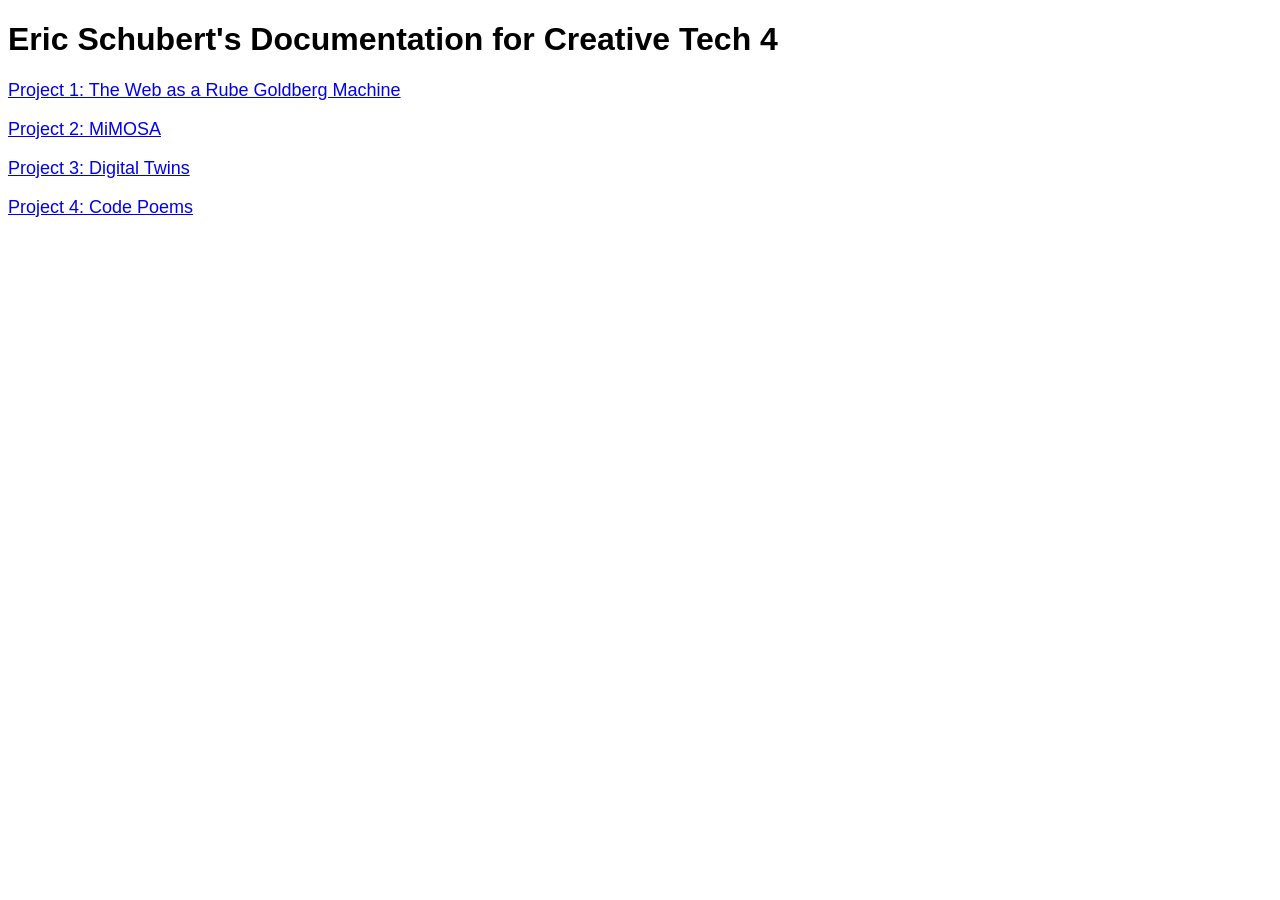
<file: index.html>
<!DOCTYPE html>
<html lang="en">
<head>
    <meta charset="UTF-8">
    <meta http-equiv="X-UA-Compatible" content="IE=edge">
    <meta name="viewport" content="width=device-width, initial-scale=1.0">
    <link rel="stylesheet" href="ctechstyle.css">
    <title>EricSchubert_Spring2022_CreativeTech4</title>
</head>
<body>
<h1>Eric Schubert's Documentation for Creative Tech 4</h1> 
<p><a href="rubegoldberg.html" target="_blank" rel="noopener noreferrer">Project 1: The Web as a Rube Goldberg Machine</a>
</p> 
<p><a href="mimosa.html" target="_blank" rel="noopener noreferrer">Project 2: MiMOSA</a>
</p>
<p><a href="digitaltwins.html" target="_blank" rel="noopener noreferrer">Project 3: Digital Twins</a>
</p>
<p><a href="codepoems.html" target="_blank" rel="noopener noreferrer">Project 4: Code Poems</a>
</p>   
</body>
</html>
</file>
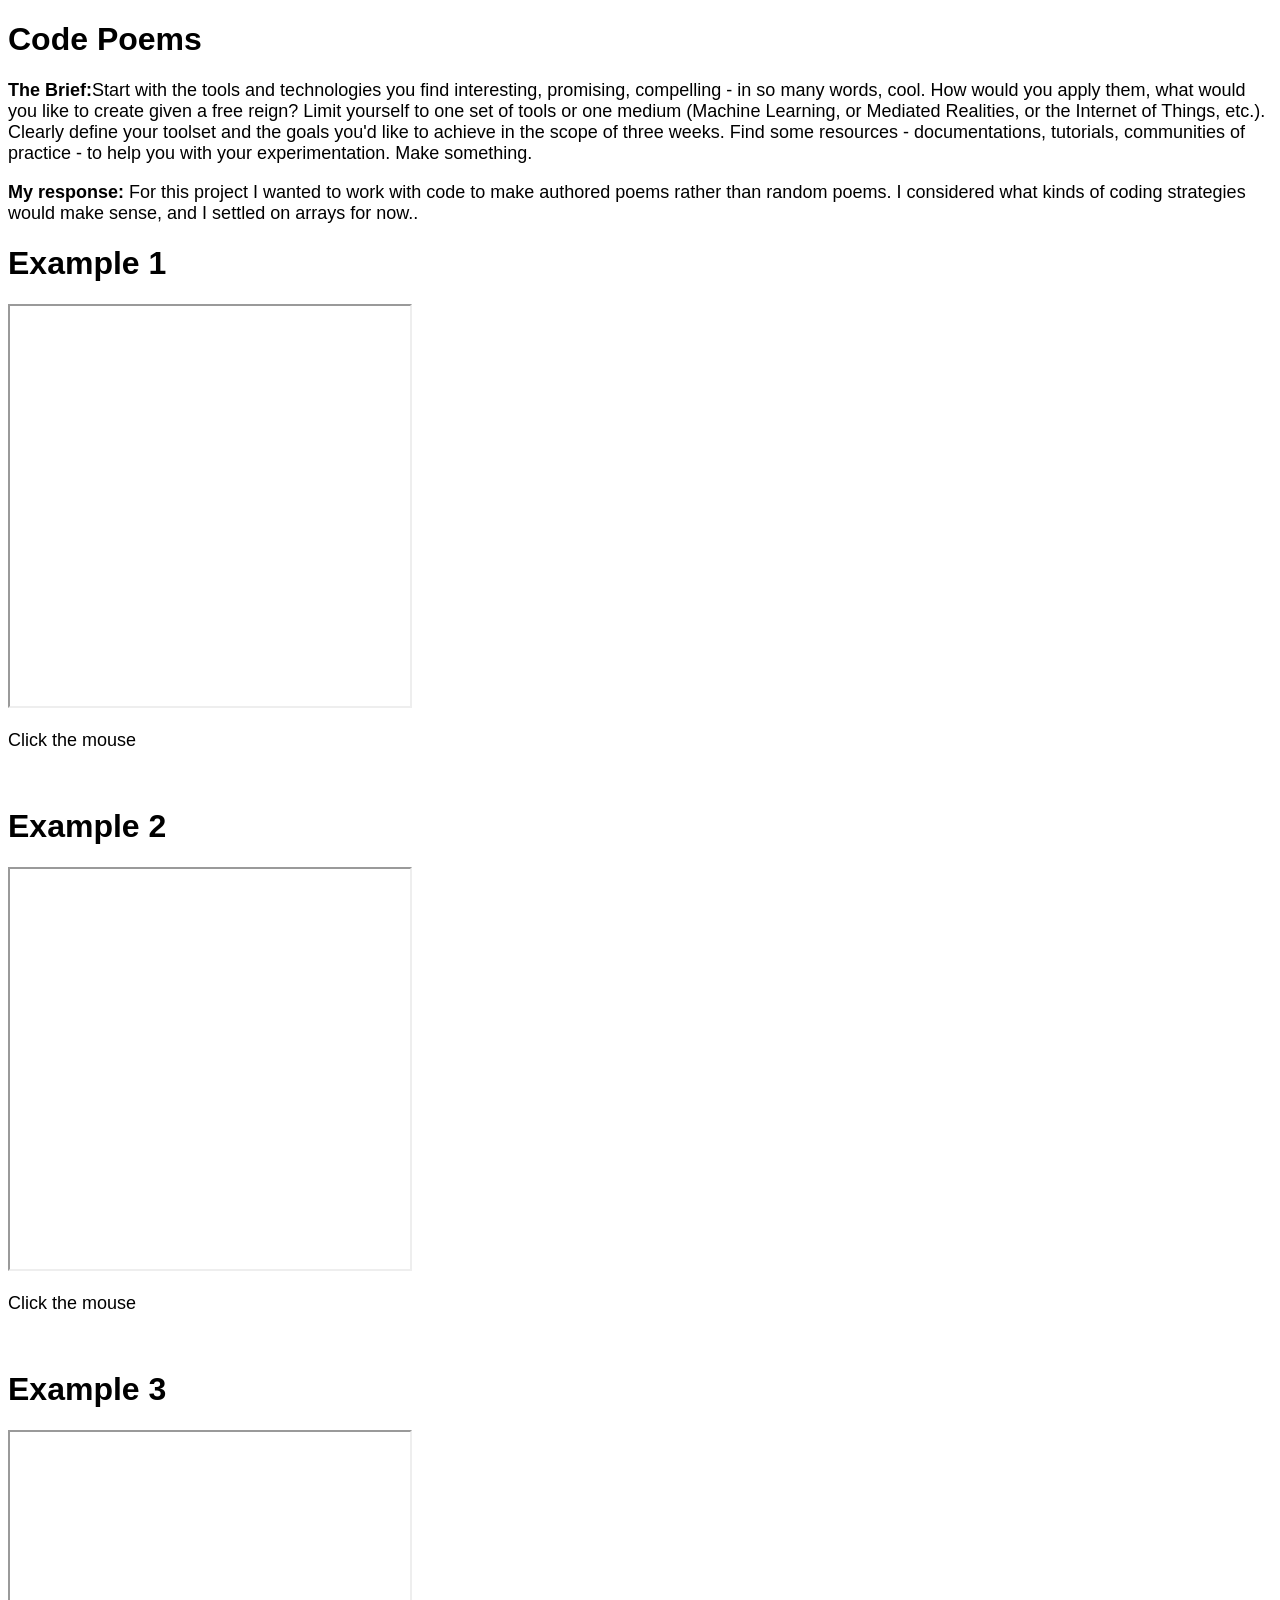
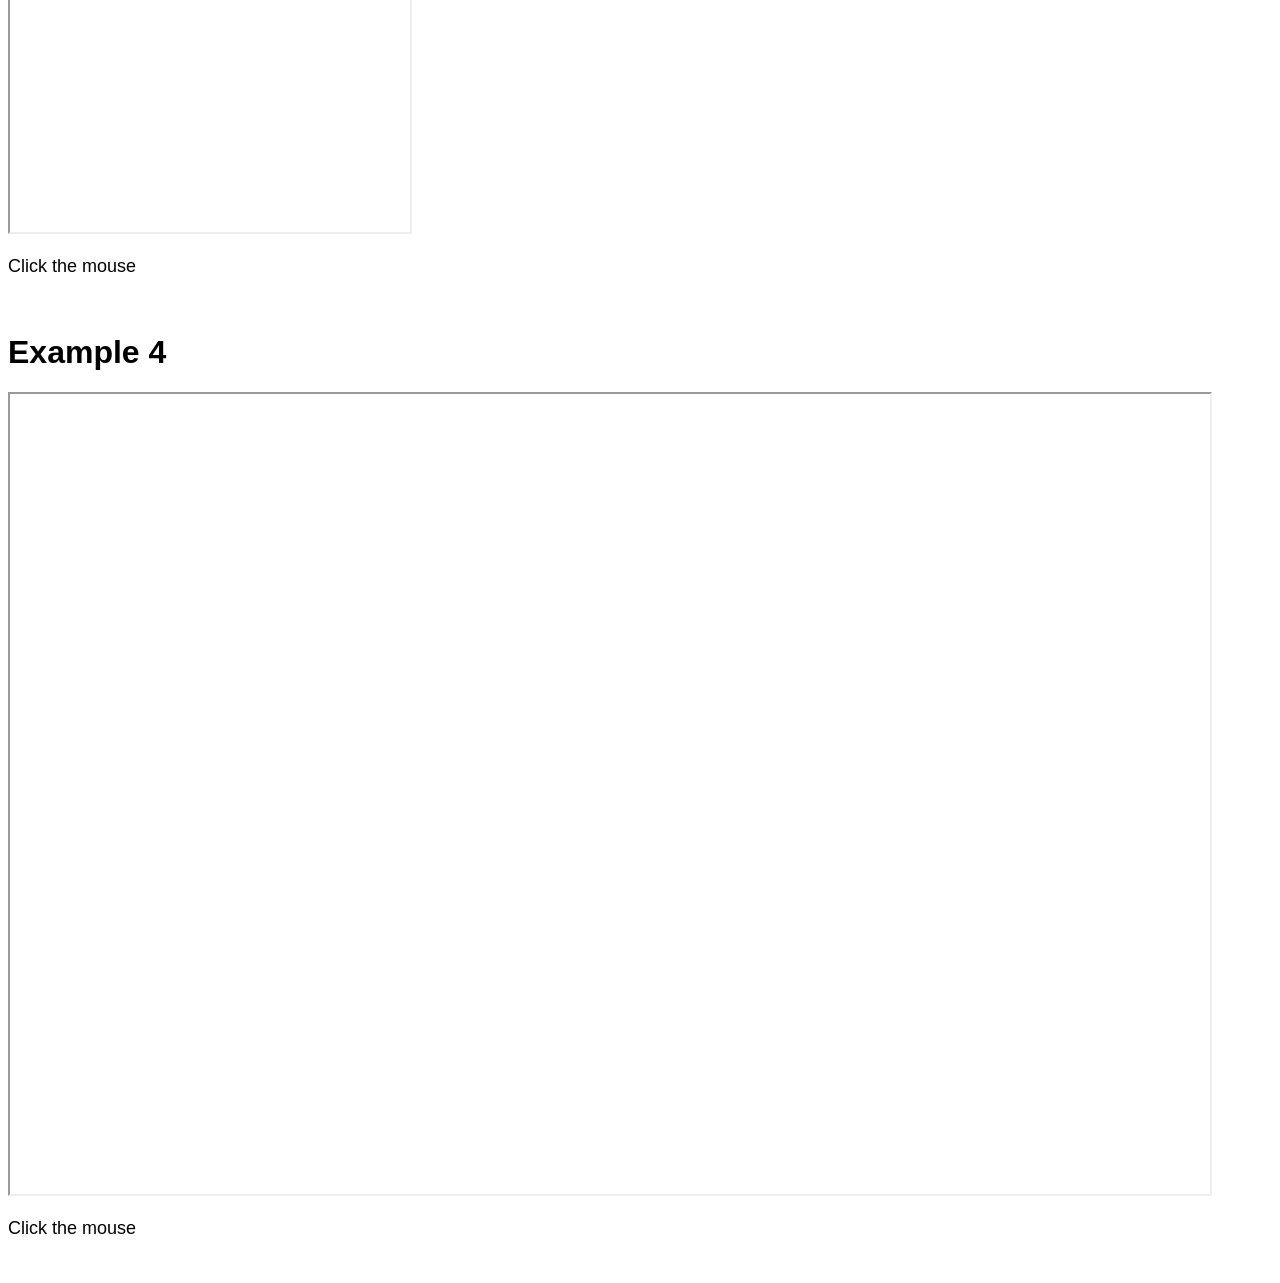
<file: codepoems.html>
<!DOCTYPE html>
<html lang="en">
<head>
    <meta charset="UTF-8">
    <meta http-equiv="X-UA-Compatible" content="IE=edge">
    <meta name="viewport" content="width=device-width, initial-scale=1.0">
    <link rel="stylesheet" href="ctechstyle.css">
    <title>Code Poems</title>
</head>
<body>
<h1>Code Poems</h1>
<p><b>The Brief:</b>Start with the tools and technologies you find interesting, promising, compelling - in so many words, cool. How would you apply them, what would you like to create given a free reign? Limit yourself to one set of tools or one medium (Machine Learning, or Mediated Realities, or the Internet of Things, etc.). Clearly define your toolset and the goals you'd like to achieve in the scope of three weeks. Find some resources - documentations, tutorials, communities of practice - to help you with your experimentation. Make something.</p>
<p><b>My response:</b> For this project I wanted to work with code to make authored poems rather than random poems. I considered what kinds of coding strategies would make sense, and I settled on arrays for now..</p>
<h1>Example 1</h1>
<iframe src="https://editor.p5js.org/dunstanchristopher/full/eMwK5D7s7" width="400" height="400"></iframe>
<p>Click the mouse</p>
<br>
<h1>Example 2</h1>
<iframe src="https://editor.p5js.org/dunstanchristopher/full/YFdrPF2Le" width="400" height="400"></iframe>
<p>Click the mouse</p>
<br>
<h1>Example 3</h1>
<iframe src="https://editor.p5js.org/dunstanchristopher/full/pQNzDwPif" width="400" height="400"></iframe>
<p>Click the mouse</p>
<br>
<h1>Example 4</h1>
<iframe src="https://editor.p5js.org/dunstanchristopher/full/8ndJmBvom" width="1200" height="800"></iframe>
<p>Click the mouse</p>
<br>
</body>
</html>
</file>
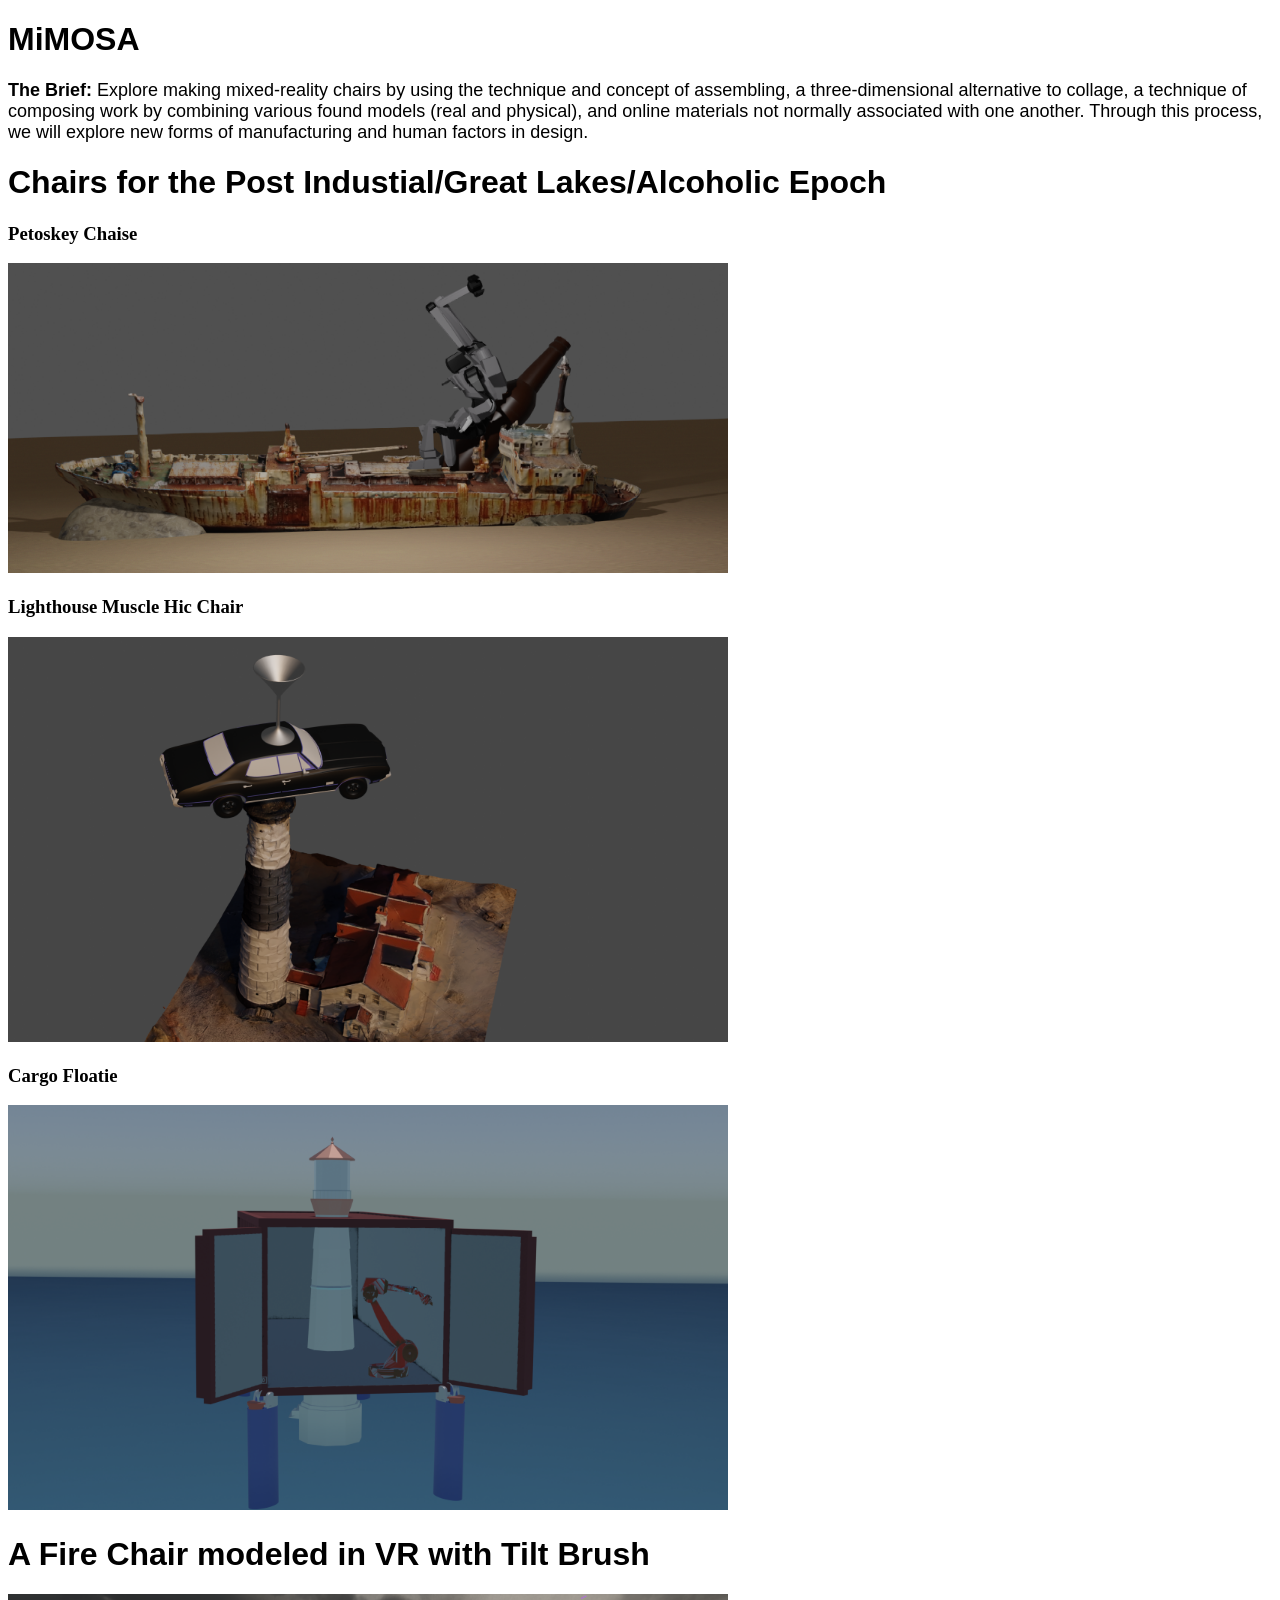
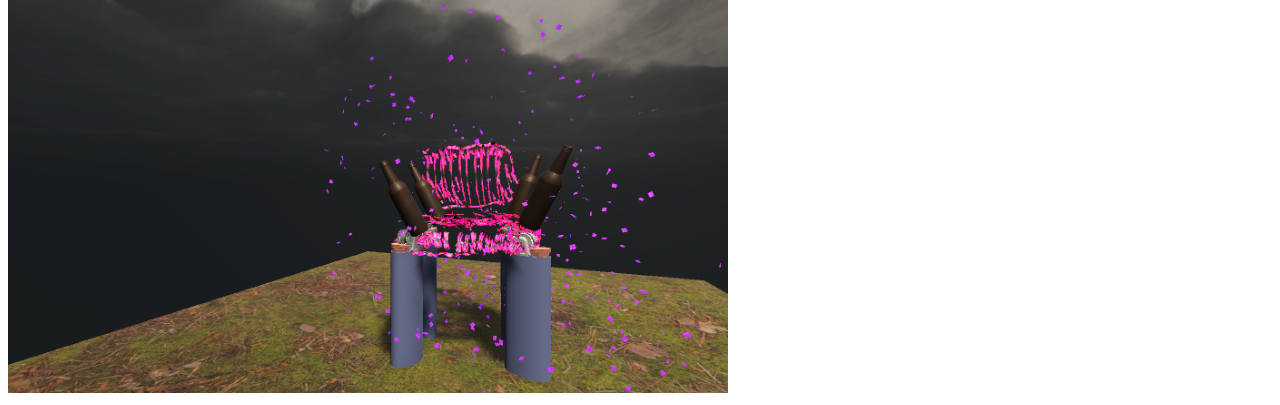
<file: mimosa.html>
<!DOCTYPE html>
<html lang="en">
<head>
    <meta charset="UTF-8">
    <meta http-equiv="X-UA-Compatible" content="IE=edge">
    <meta name="viewport" content="width=device-width, initial-scale=1.0">
    <link rel="stylesheet" href="ctechstyle.css">
    <title>MiMOSA</title>
</head>
<body>
<h1>MiMOSA</h1>
<p><b>The Brief:</b> Explore making mixed-reality chairs by using the technique and concept of assembling, a three-dimensional alternative to collage, a technique of composing work by combining various found models (real and physical), and online materials not normally associated with one another. Through this process, we will explore new forms of manufacturing and human factors in design.</p>
<h1>Chairs for the Post Industial/Great Lakes/Alcoholic Epoch</h1>
<h3>Petoskey Chaise</h3>
<img src="PetoskeyChaise.png" alt="Petoskey Chaise" width="720">
<h3>Lighthouse Muscle Hic Chair</h3>
<img src="LighthouseCarChair.png" alt="Lighthouse Muscle Hic Chair" width="720"> 
<br>
<h3>Cargo Floatie</h3>
<img src="CargoFloatie.png" alt="Cargo Floatie" width="720">
<br> 
<h1>A Fire Chair modeled in VR with Tilt Brush</h1>
<img src="FireChair.png" alt="Fire Chair" width="720">
</body>
</html>
</file>
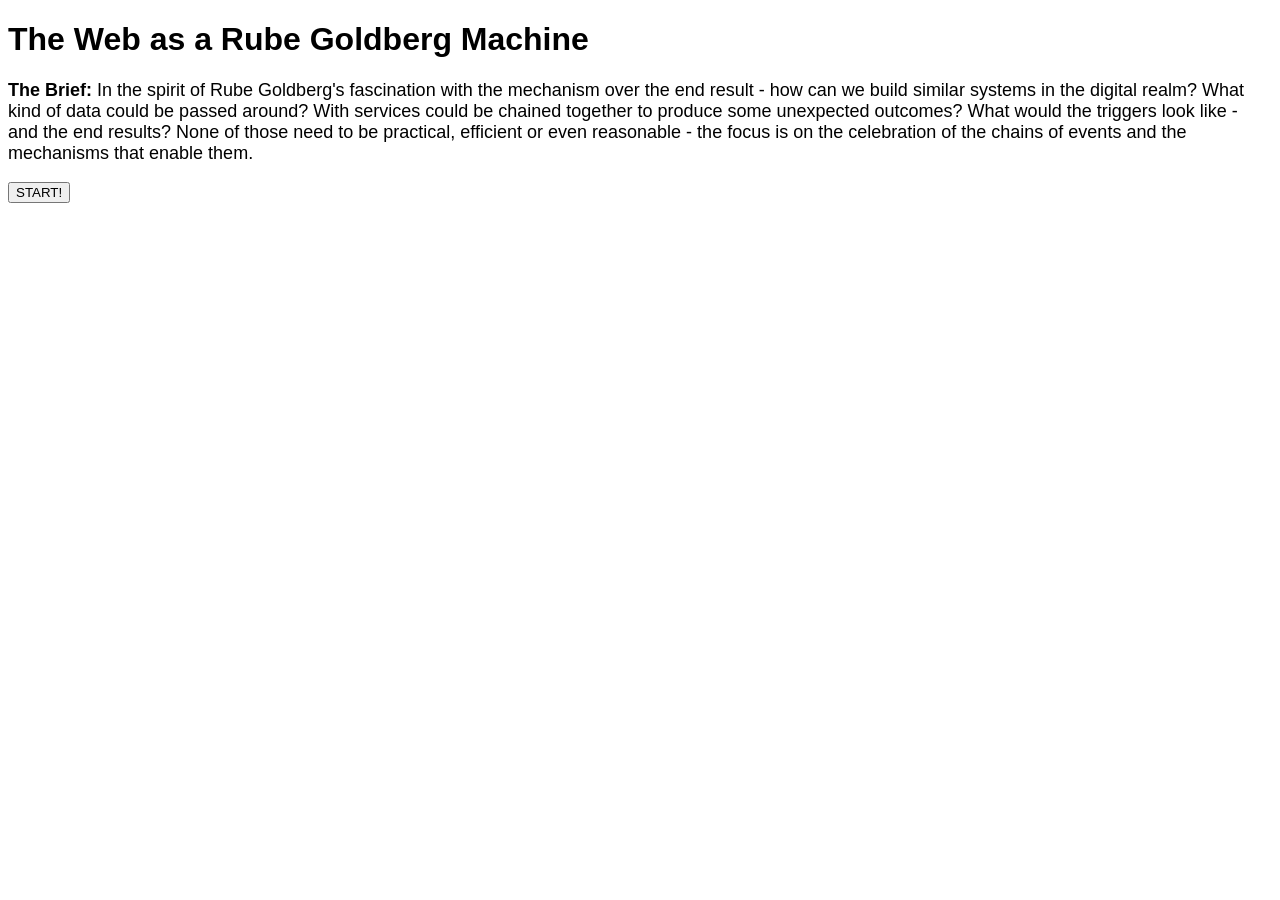
<file: rubegoldberg.html>
<!DOCTYPE html>
<html lang="en">
<head>
    <meta charset="UTF-8">
    <meta http-equiv="X-UA-Compatible" content="IE=edge">
    <meta name="viewport" content="width=device-width, initial-scale=1.0">
    <link rel="stylesheet" href="ctechstyle.css">
    <title>The Web as a Rube Goldberg Machine</title>
</head>
<body>
<h1>The Web as a Rube Goldberg Machine</h1>
<p><b>The Brief:</b> In the spirit of Rube Goldberg's fascination with the mechanism over the end result - how can we build similar systems in the digital realm? What kind of data could be passed around? With services could be chained together to produce some unexpected outcomes? What would the triggers look like - and the end results? None of those need to be practical, efficient or even reasonable - the focus is on the celebration of the chains of events and the mechanisms that enable them.</p>
<button onclick="window.location='https://dunstanchristopher.github.io/CreativeTech4/working.html';">START!</button>
</body>
<!-- <script>
    function visitPage(){
        window.location='https://dunstanchristopher.github.io/CreativeTech4/working.html';
    }
</script>
<button onclick="visitPage();">START!</button> -->
</html>
</file>
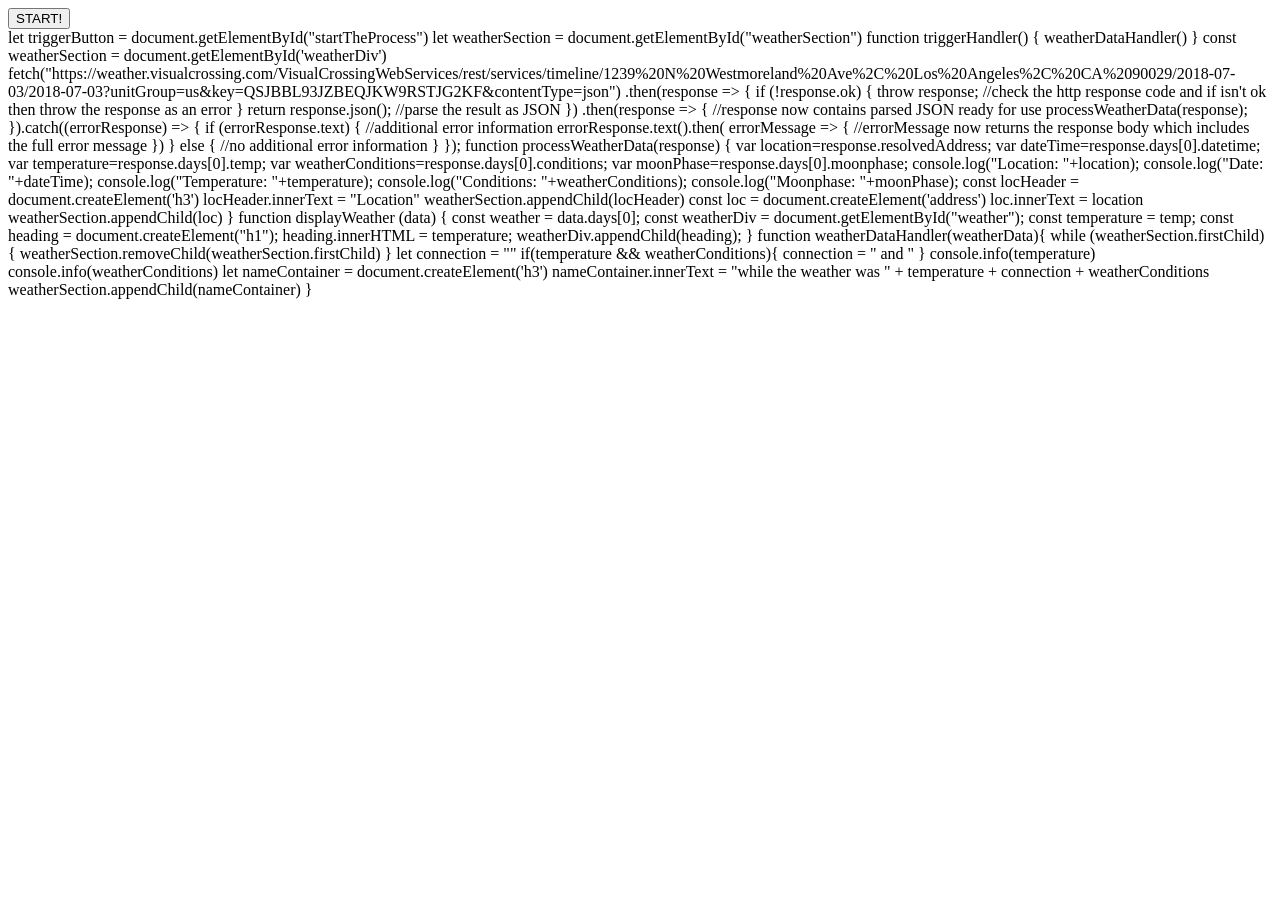
<file: thenightwemet.html>
<!DOCTYPE html>
<html lang="en">

<head>
    <meta charset="UTF-8">
    <meta http-equiv="X-UA-Compatible" content="IE=edge">
    <meta name="viewport" content="width=device-width, initial-scale=1.0">
    <title>The Night We Met</title>
    <style>
        img {
            max-width: 300px;
        }
    </style>
</head>

<body>
    <button id="startTheProcess">START!</button>
    <section id="weatherSection"></section>
    <section id="cocktailSection"></section>
    <section id="pictureSection"></section>
    

let triggerButton = document.getElementById("startTheProcess")
let weatherSection = document.getElementById("weatherSection")
function triggerHandler() {
weatherDataHandler()
}

const weatherSection = document.getElementById('weatherDiv')
fetch("https://weather.visualcrossing.com/VisualCrossingWebServices/rest/services/timeline/1239%20N%20Westmoreland%20Ave%2C%20Los%20Angeles%2C%20CA%2090029/2018-07-03/2018-07-03?unitGroup=us&key=QSJBBL93JZBEQJKW9RSTJG2KF&contentType=json")
.then(response => {
if (!response.ok) {
throw response; //check the http response code and if isn't ok then throw the response as an error
}
return response.json(); //parse the result as JSON
})
.then(response => {
//response now contains parsed JSON ready for use
processWeatherData(response);
      
      }).catch((errorResponse) => {
        if (errorResponse.text) { //additional error information
          errorResponse.text().then( errorMessage => {
            //errorMessage now returns the response body which includes the full error message
          })
        } else {
          //no additional error information 
        } 
      });

      function processWeatherData(response) {
  
        var location=response.resolvedAddress;
        var dateTime=response.days[0].datetime;
        var temperature=response.days[0].temp;
        var weatherConditions=response.days[0].conditions;
        var moonPhase=response.days[0].moonphase;

        console.log("Location: "+location);
        console.log("Date: "+dateTime);
        console.log("Temperature: "+temperature);
        console.log("Conditions: "+weatherConditions);
        console.log("Moonphase: "+moonPhase);

        const locHeader = document.createElement('h3')
        locHeader.innerText = "Location"
        weatherSection.appendChild(locHeader)
        
        const loc = document.createElement('address')
        loc.innerText = location
        weatherSection.appendChild(loc)

       }
     
    function displayWeather (data) {
    const weather = data.days[0];
    const weatherDiv = document.getElementById("weather");
    const temperature = temp;
    const heading = document.createElement("h1");
    heading.innerHTML = temperature;
    weatherDiv.appendChild(heading);
      }
     function weatherDataHandler(weatherData){
            while (weatherSection.firstChild) {
               weatherSection.removeChild(weatherSection.firstChild)
            }

         let connection = ""
           if(temperature && weatherConditions){
                connection = " and "
            }
            console.info(temperature)
            console.info(weatherConditions)
            
            let nameContainer = document.createElement('h3')
             nameContainer.innerText = "while the weather was " + temperature + connection + weatherConditions
             weatherSection.appendChild(nameContainer)
        }
  </script>
</body>

</html>
</file>
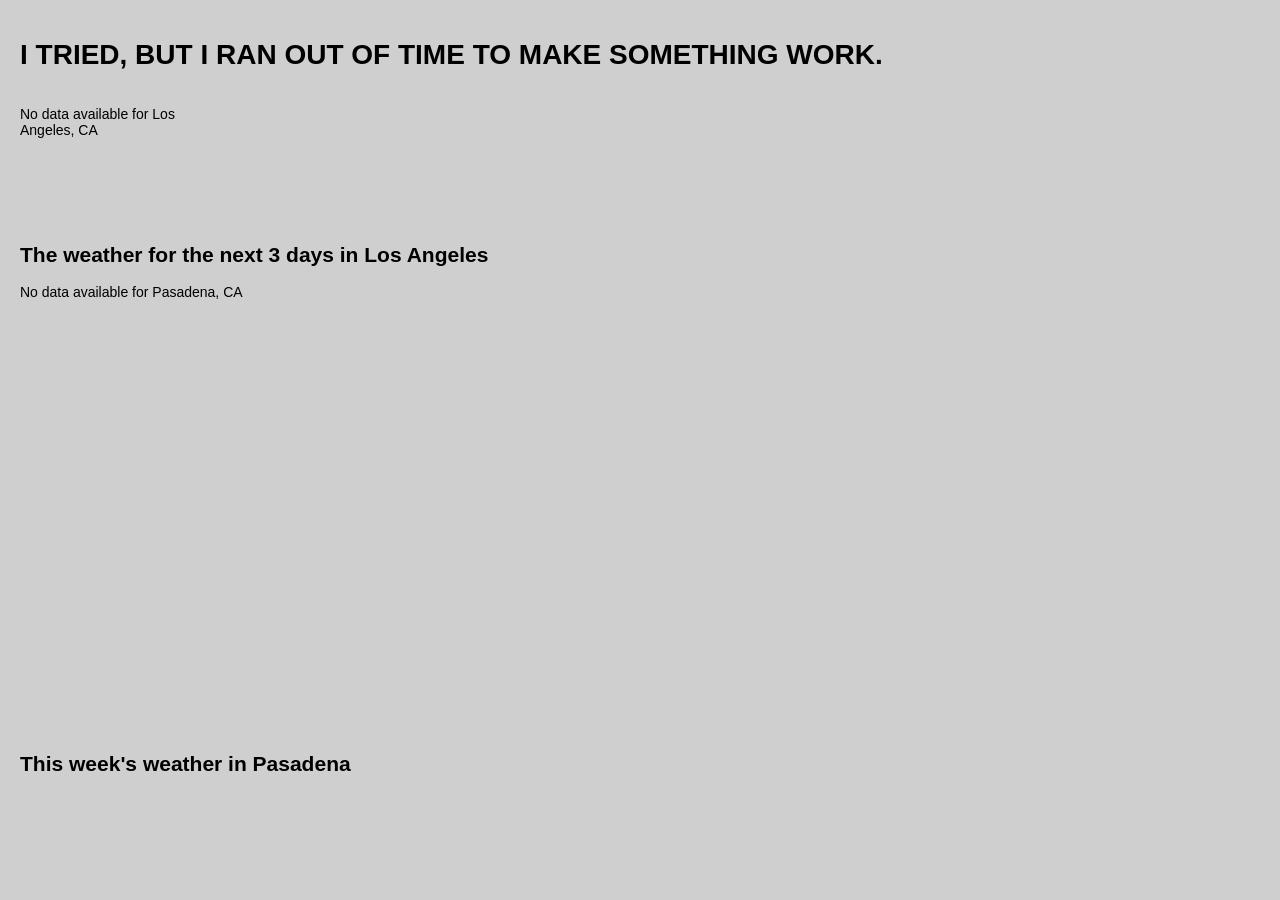
<file: working.html>
<!DOCTYPE html>
<head>
	<meta charset="utf-8">
	<title>Weather Forecast Display | Visual Crossing Weather API Sample</title>
    
    <!-- See https://www.visualcrossing.com/resources/blog/how-do-i-add-weather-forecast-to-my-webpage/ for full details on this sample -->

    
	<!--jquery used to minimize the code -->
	<script src="https://code.jquery.com/jquery-3.4.1.min.js"></script>
  
	
	<!-- styling for sample -->
	<style>
	 /*General sample CSS*/
        * {
            box-sizing: border-box;
        }
        html, body {
            height: 100%;
        }
        body { 
            margin:0;
            position:fixed;
            top:0;
            right:0;
            bottom:0;
            left:0;
            padding:20px;
            font-family:arial;
            font-size:14px;
            background-color:#cfcfcf;
            
        }

        
        .horizontalweatherForecast {
            width:180px;
            height:120px;
          
        }
        .verticalweatherForecast {
            width:350px;
            height:450px;
        }


        .forecastwidget {
            display: flex;
            flex-direction: column;
            padding: 5px;
            font-size: 14px;
            background-color:#ffffff;
            margin:10px;
            border-radius: 7px;
        }
        
        .forecastwidget .days {
            display: flex;
            flex-direction: row;
            justify-content: start;
            flex: 1;
            overflow: hidden;
        }
        
        .forecastwidget .days.vertical {
            flex-direction: column;
            font-size: 1.2em;
        }

        /*define a grid layout with two columns*/
        .forecastwidget .days .day {
            display: grid;
			grid-template-columns: 50% 50%;
			
            justify-content: center;
            align-items: center;
            padding: 0px 5px;
            font-size: 0.9em;
            justify-items: center;
            grid-gap: 1px;
        }   

		/*most forecast elements take up two columns*/
        .forecastwidget .days .day * {
            grid-column: span 2;
            display: flex;
            align-items: center;
            justify-content: center;
        }
		/*maximum and minimum elements are arrange side by side*/
        .forecastwidget .days .day .maxt {
            grid-column: 1 ;
        }
        .forecastwidget .days .day .mint {
            grid-column: 2 ;
        }
        
        /*define a grid layout with size columns*/
        .forecastwidget .days.vertical .day {
            grid-template-columns: 50px 30px 30px 30px 60px auto;
            grid-gap: 4px;
            justify-content: start;
            margin: 2px 0px;
            padding: 4px 0px;
        }
        /*Every element takes up a single grid cell*/
        .forecastwidget .days.vertical .day * {
            grid-column: span 1;
        }
         /*No special layout is required for the temperature values*/
        .forecastwidget .days.vertical .day .maxt,  .forecastwidget .days.vertical .day .mint  {
            grid-column: default ;
        }
       
        /*element styling rules*/
        .forecastwidget .location {
            font-size: 1em;
            font-weight: bold;
            flex:0;
        }
        .forecastwidget .footer {
            font-size: 0.7em;
            color:darkgrey;
            display: flex;
            justify-content: flex-end;
        }
        .forecastwidget .days .day .date {
            color:darkgrey;
            font-size: 0.9em;
            white-space: nowrap;
        }


        .forecastwidget .days .day:not(:last-child) {
            border-right:1px solid darkgray;
        }

        .forecastwidget .days.vertical .day:not(:last-child) {
            border-right:none;
            border-bottom:1px solid darkgray;
        }

        .forecastwidget .days .day .conditions {
            display:none;
            color:darkgrey;
            font-size: 0.9em;
        }
        .forecastwidget .days.vertical .day .conditions {
            display:block;
        }
        .forecastwidget .days .day  .maxt {
            font-weight: bold;
        }
        .forecastwidget .days .day  .mint {
            font-size: 0.9em;
            color:darkgrey;
        }
       
        .forecastwidget .days .day  .hidden {
           visibility: hidden;
        }



        .forecastwidget .icon {
            width:40px;
            height:40px;
        }
        
        
        .forecastwidget .icon.snow {background-image:url(images/snow.png);}
        .forecastwidget .icon.rain {background-image:url(images/rain.png);}
        .forecastwidget .icon.fog {background-image:url(images/sun.png);}
        .forecastwidget .icon.wind {background-image:url(images/sun.png);}
        .forecastwidget .icon.cloudy {background-image:url(images/cloudy.png);}
        .forecastwidget .icon.partly-cloudy-day {background-image:url(images/partsun.png);}
        .forecastwidget .icon.partly-cloudy-night {background-image:url(images/partsun.png);}
        .forecastwidget .icon.clear-day {background-image:url(images/sun.png);}
        .forecastwidget .icon.clear-night {background-image:url(images/sun.png);}
  </style>
   <script>



/*
	WeatherForecastDisplay encapsulates the weather forecast
*/
   var WeatherForecastDisplay=(function() {
        //used for looking up a simple text value for the month.
        var MONTHS=["Jan","Feb","Mar","Apr","May","Jun","Jul","Aug","Sep","Oct","Nov","Dec"];
        /*
        * WeatherForecastWidget - encapsulates data retrieval and displau
        */
        function WeatherForecastWidget(selector) {

           
            //Initialize the widget using the container parameters
            this.config={
                "location":selector.attr("data-location"),
                "unitGroup":selector.attr("data-unitGroup") || "us",
                "key": selector.attr("data-key") 
            }

            
            //the root HTML tag selector
            this.selector=selector;

            //weather forecasta data
            this.data=null;




            var me=this;
            //constructs Weather API request and then loads the weather forecast data from the Weather API
            this.loadForecastData=function() {
                me.refresh();
                //endpoint
                var uri="https://weather.visualcrossing.com/VisualCrossingWebServices/rest/services/weatherdata/forecast?";
                //parameters
                uri+="unitGroup="+me.config.unitGroup+"&locationMode=single&aggregateHours=24&contentType=json&iconSet=icons1&location="+me.config.location+"&key="+me.config.key;
                $.get(uri, function( rawResult ) {
                    me.data=rawResult;
                    me.refresh();
                });
            }

            //displays the weather data inside the container tag
            this.refresh=function() {
                //me refers to the WeatherForecastWidget instance
                var root=$(me.selector);

                //no data at all - exit
                if (!me.data) {
                    $(me.selector).html("No data available for "+me.config.location);
                    return;
                }
                var locationData=me.data.location;

                var forecastValues=locationData.values;

                //sets up the basic skeleton HTML for the forecast display
                root.toggleClass("forecastwidget", true);
                root.html("<div class='location'></div>"+
                            "<div class='days'></div>"+
                            "<div class='footer'><a href='https://www.visualcrossing.com/weather-api' title='Weather Data by Visual Crossing' target='_blank'>Credit</a>");

               
             
                //use the container size to decide how to display the forecast
                //and how many days
                var rect=root.get(0).getBoundingClientRect()
                
                var isVertical=rect.height>rect.width;
                root.children(".days").toggleClass("vertical", isVertical);

                root.children(".location").html(me.config.location);
                forecastValues.forEach(function(d) {
                    //create a new day div with children
                    var dayElement=$("<div class='day'>"+
                            "<div class='date'></div>"+
                            "<div class='icon'></div>"+
                            "<div class='maxt'></div>"+
                            "<div class='mint'></div>"+
                            "<div class='precip'><span class='value'></span></div>"+
                            "<div class='conditions'></div>"+
                            "</div>");
                    
                    //add the day to the days element
                    root.find(".days").append(dayElement);
                    
                    
                    //temperature and conditions are simply inserted into the appropriate div
                    dayElement.find(".maxt").html(Math.round(d.maxt));
                    dayElement.find(".mint").html(Math.round(d.mint));
                    dayElement.find(".conditions").html(d.conditions);
                    

                    var date= new Date(d.datetimeStr);
                    
                    dayElement.find(".date").html(MONTHS[date.getMonth()]+" "+date.getDate());


                    //the rainfall value includes so hide the whole section if no rainfall
                    var precip=dayElement.find(".precip");
                    precip.toggleClass("hidden",  !d.precip);
                    precip.find(".value").html(d.precip);
                    
                    var icon=dayElement.find(".icon");
                    icon.toggleClass(d.icon,true);
                   
                   
                });

            
            }
            

           
        }
		

	

        var attach=function(selector) {

            var instance=new WeatherForecastWidget($(selector) );
            instance.loadForecastData();
            return instance;
        }
        return {
            "attach":attach
        }
        
	})();
  
	
  </script>
 
  
</head>
<body>
 
    <h1>I TRIED, BUT I RAN OUT OF TIME TO MAKE SOMETHING WORK.</h1>
    <br>
    <div class="horizontalweatherForecast" data-key="QSJBBL93JZBEQJKW9RSTJG2KF" data-location="Los Angeles, CA"></div>
    <h2>The weather for the next 3 days in Los Angeles</h2>
    <div class="verticalweatherForecast" data-key="QSJBBL93JZBEQJKW9RSTJG2KF" data-location="Pasadena, CA" data-unitGroup="us"></div>
    <h2>This week's weather in Pasadena</h2>
    <script>
        WeatherForecastDisplay.attach(".horizontalweatherForecast");
        WeatherForecastDisplay.attach(".verticalweatherForecast");
    </script>
</body>
</html>
</file>
<file: ctechstyle.css>
h1 {
    font-family: Arial, Helvetica, sans-serif;
  }
p {
  font-family: Arial, Helvetica, sans-serif;
  font-size: large;
}
</file>
